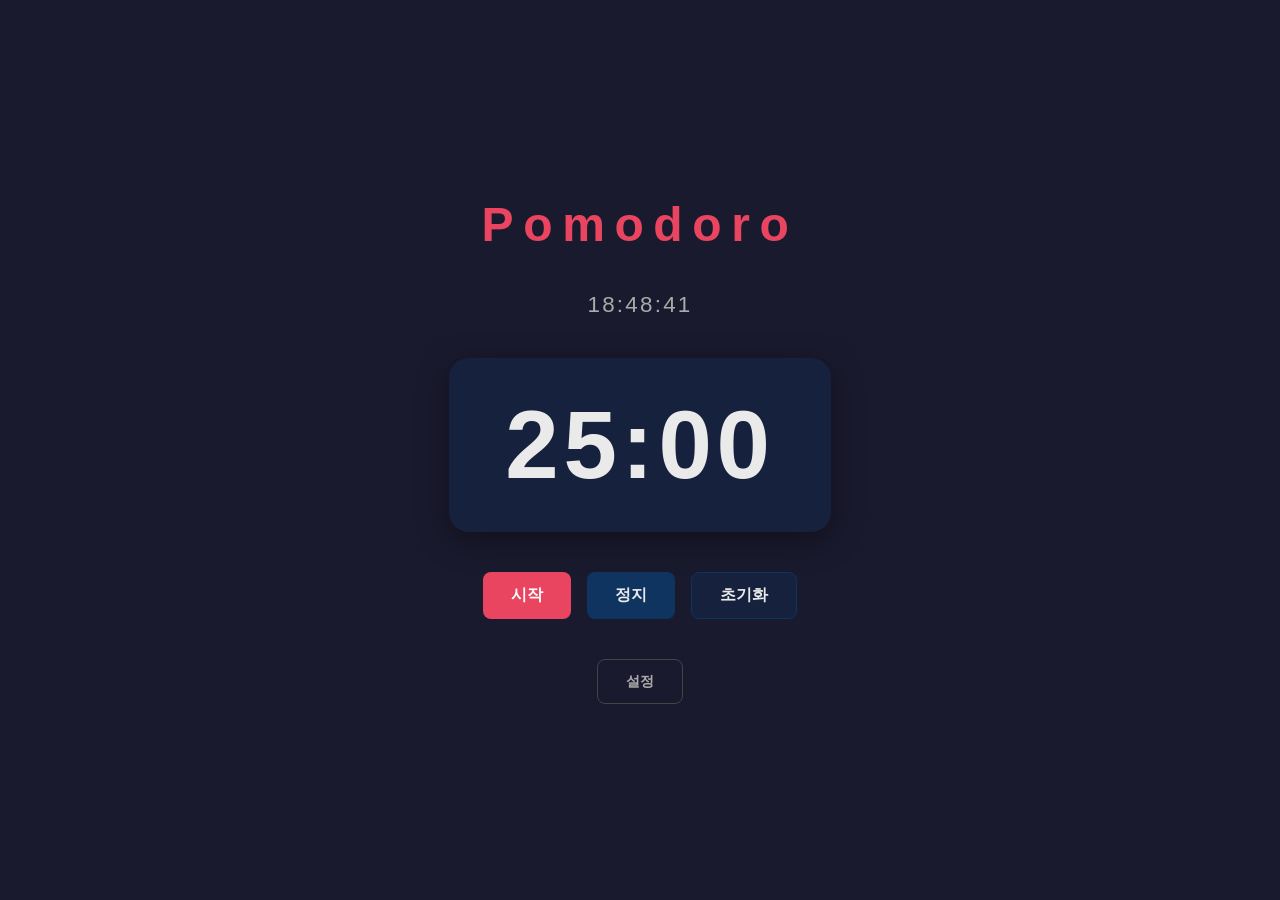
<file: index.html>
<!doctype html>
<html lang="ko">
  <head>
    <meta charset="UTF-8" />
    <meta name="viewport" content="width=device-width, initial-scale=1.0" />
    <title>Pomodoro</title>
    <link rel="stylesheet" href="index.css" />
  </head>
  <body>
    <div class="container">
      <h1>Pomodoro</h1>

      <div class="current-time" id="currentTime"></div>

      <div class="timer">25:00</div>

      <div class="controls">
        <button class="btn btn-start" onclick="start()">시작</button>
        <button class="btn btn-stop" onclick="stop()">정지</button>
        <button class="btn btn-reset" onclick="reset()">초기화</button>
      </div>

      <a href="settings.html" class="btn btn-settings">설정</a>
    </div>
    <script src="index.js"></script>
  </body>
</html>
</file>
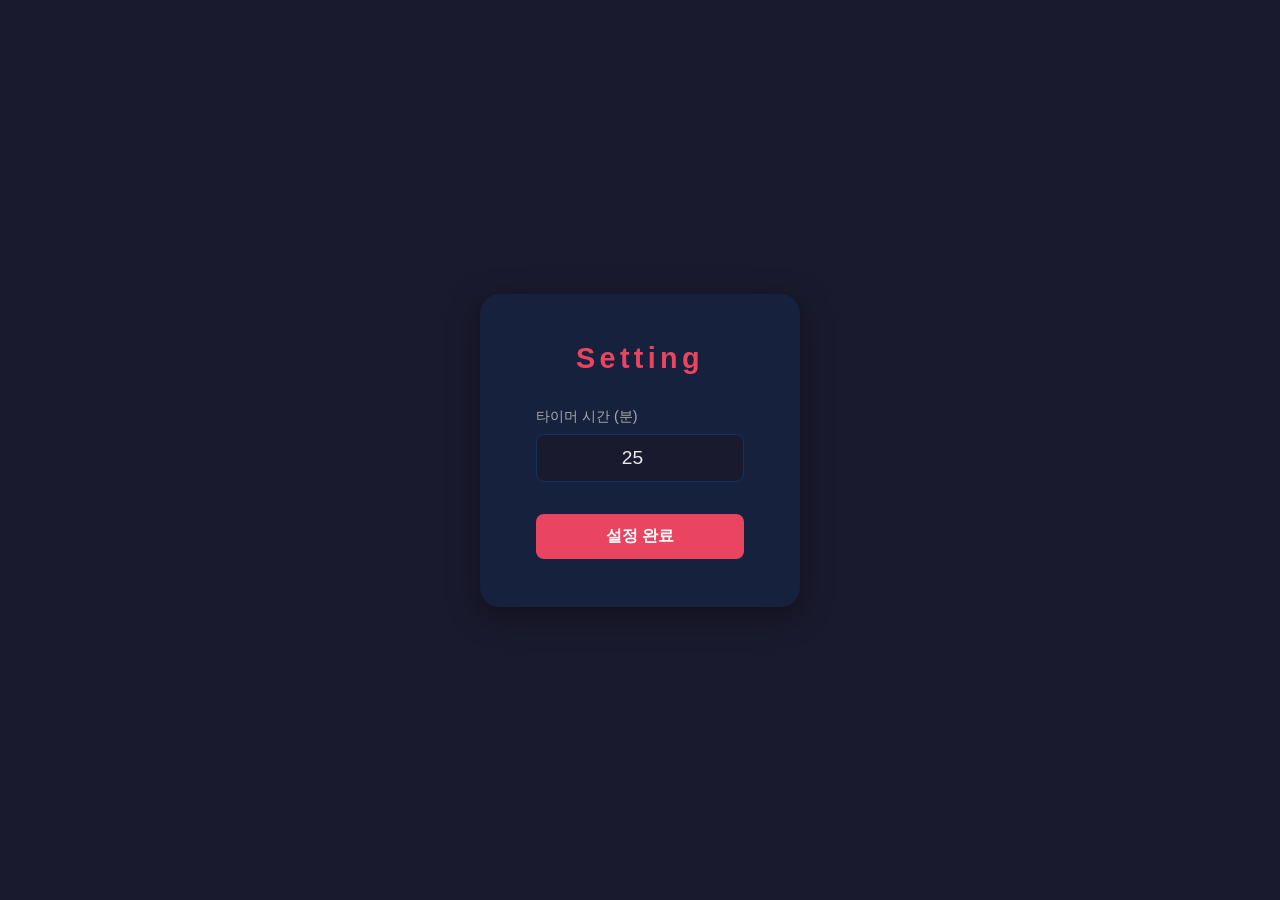
<file: settings.html>
<!doctype html>
<html lang="ko">
  <head>
    <meta charset="UTF-8" />
    <meta name="viewport" content="width=device-width, initial-scale=1.0" />
    <title>Pomodoro - 설정</title>
    <link rel="stylesheet" href="setting.css" />
  </head>
  <body>
    <div class="container">
      <h3>Setting</h3>

      <div class="field">
        <label for="timerMinutes">타이머 시간 (분)</label>
        <input type="number" id="timerMinutes" min="1" max="60" value="25" />
      </div>

      <button class="btn btn-save" onclick="saveSettings()">설정 완료</button>
    </div>
    <script src="setting.js"></script>
  </body>
</html>
</file>
<file: index.css>
*,
*::before,
*::after {
  box-sizing: border-box;
  margin: 0;
  padding: 0;
}

body {
  min-height: 100vh;
  display: flex;
  align-items: center;
  justify-content: center;
  background-color: #1a1a2e;
  font-family: "Segoe UI", sans-serif;
  color: #eaeaea;
}

.container {
  display: flex;
  flex-direction: column;
  align-items: center;
  gap: 40px;
}

h1 {
  font-size: 3rem;
  letter-spacing: 0.2em;
  color: #e94560;
}

.current-time {
  font-size: 1.4rem;
  color: #aaa;
  letter-spacing: 0.1em;
}

.timer {
  font-size: 6rem;
  font-weight: 700;
  letter-spacing: 0.05em;
  background-color: #16213e;
  padding: 32px 56px;
  border-radius: 20px;
  box-shadow: 0 8px 32px rgba(0, 0, 0, 0.4);
}

.controls {
  display: flex;
  gap: 16px;
}

.btn {
  padding: 12px 28px;
  font-size: 1rem;
  font-weight: 600;
  border: none;
  border-radius: 8px;
  cursor: pointer;
  text-decoration: none;
  transition:
    opacity 0.2s,
    transform 0.1s;
}

.btn:active {
  transform: scale(0.96);
}

.btn:hover {
  opacity: 0.85;
}

.btn-start {
  background-color: #e94560;
  color: #fff;
}
.btn-stop {
  background-color: #0f3460;
  color: #eaeaea;
}
.btn-reset {
  background-color: #16213e;
  color: #eaeaea;
  border: 1px solid #0f3460;
}
.btn-settings {
  background-color: transparent;
  color: #aaa;
  border: 1px solid #444;
  font-size: 0.9rem;
}
</file>
<file: setting.css>
*,
*::before,
*::after {
  box-sizing: border-box;
  margin: 0;
  padding: 0;
}

body {
  min-height: 100vh;
  display: flex;
  align-items: center;
  justify-content: center;
  background-color: #1a1a2e;
  font-family: "Segoe UI", sans-serif;
  color: #eaeaea;
}

.container {
  display: flex;
  flex-direction: column;
  align-items: center;
  gap: 32px;
  background-color: #16213e;
  padding: 48px 56px;
  border-radius: 20px;
  box-shadow: 0 8px 32px rgba(0, 0, 0, 0.4);
  min-width: 320px;
}

h3 {
  font-size: 1.8rem;
  letter-spacing: 0.15em;
  color: #e94560;
}

.field {
  display: flex;
  flex-direction: column;
  gap: 8px;
  width: 100%;
}

label {
  font-size: 0.9rem;
  color: #aaa;
}

input[type="number"] {
  width: 100%;
  padding: 12px 16px;
  font-size: 1.2rem;
  background-color: #1a1a2e;
  color: #eaeaea;
  border: 1px solid #0f3460;
  border-radius: 8px;
  outline: none;
  text-align: center;
}

input[type="number"]:focus {
  border-color: #e94560;
}

.btn-save {
  width: 100%;
  padding: 12px;
  font-size: 1rem;
  font-weight: 600;
  background-color: #e94560;
  color: #fff;
  border: none;
  border-radius: 8px;
  cursor: pointer;
  transition:
    opacity 0.2s,
    transform 0.1s;
}

.btn-save:hover {
  opacity: 0.85;
}
.btn-save:active {
  transform: scale(0.97);
}
</file>
